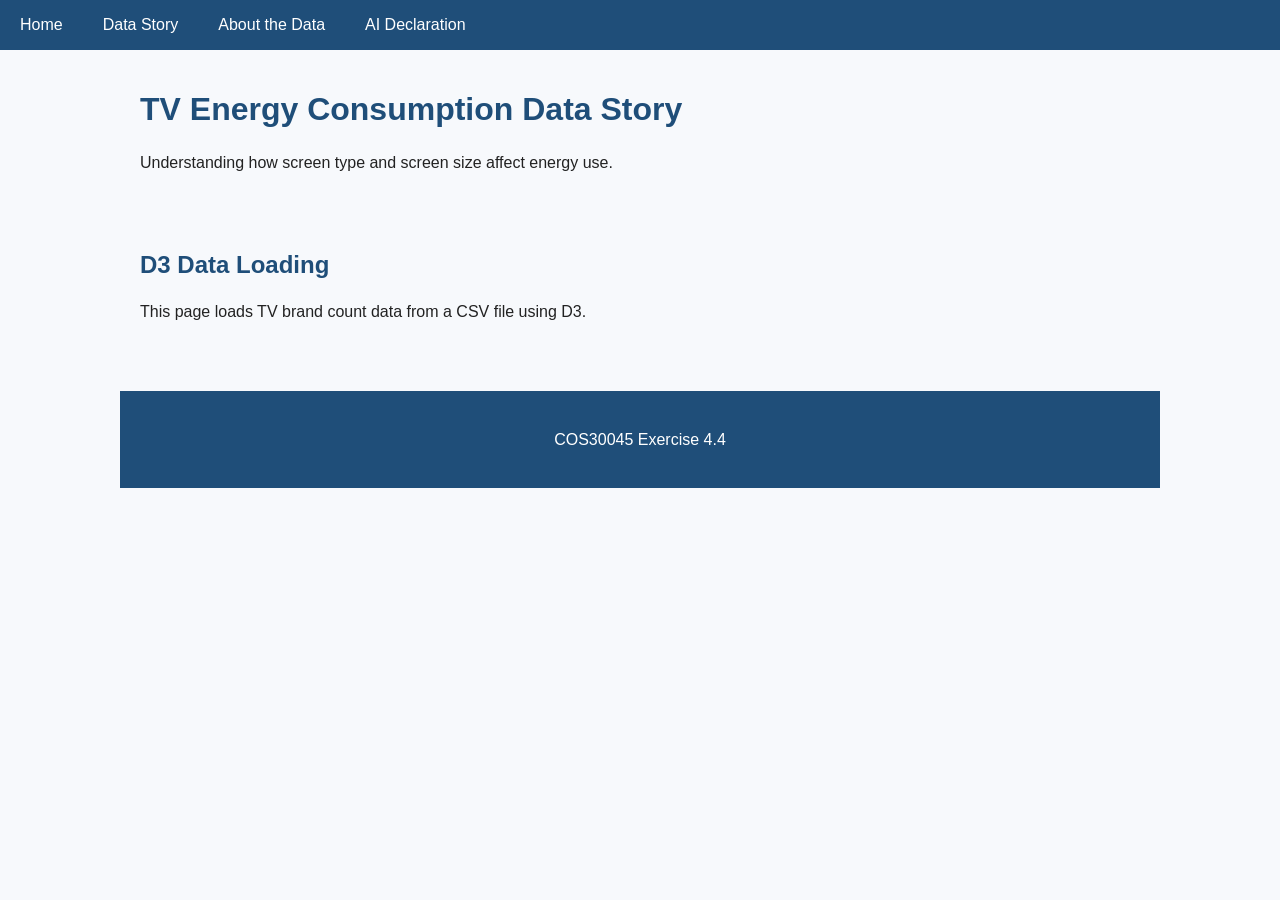
<file: index.html>
<!DOCTYPE html>
<html lang="en">
<head>
  <meta charset="UTF-8">
  <meta name="viewport" content="width=device-width, initial-scale=1.0">
  <title>TV Energy Consumption</title>
  <link rel="stylesheet" href="style.css">
</head>
<body>

  <nav>
    <ul class="navbar">
      <li><a href="index.html">Home</a></li>
      <li><a href="story.html">Data Story</a></li>
      <li><a href="about.html">About the Data</a></li>
      <li><a href="ai.html">AI Declaration</a></li>
    </ul>
  </nav>

  <header>
    <h1>TV Energy Consumption Data Story</h1>
    <p>Understanding how screen type and screen size affect energy use.</p>
  </header>

  <main>
    <h2>D3 Data Loading</h2>
    <p>
      This page loads TV brand count data from a CSV file using D3.
    </p>

    <div class="responsive-svg-container"></div>
  </main>

  <footer>
    <p>COS30045 Exercise 4.4</p>
  </footer>

  <script src="https://d3js.org/d3.v7.min.js"></script>
  <script src="main.js"></script>
</body>
</html>
</file>
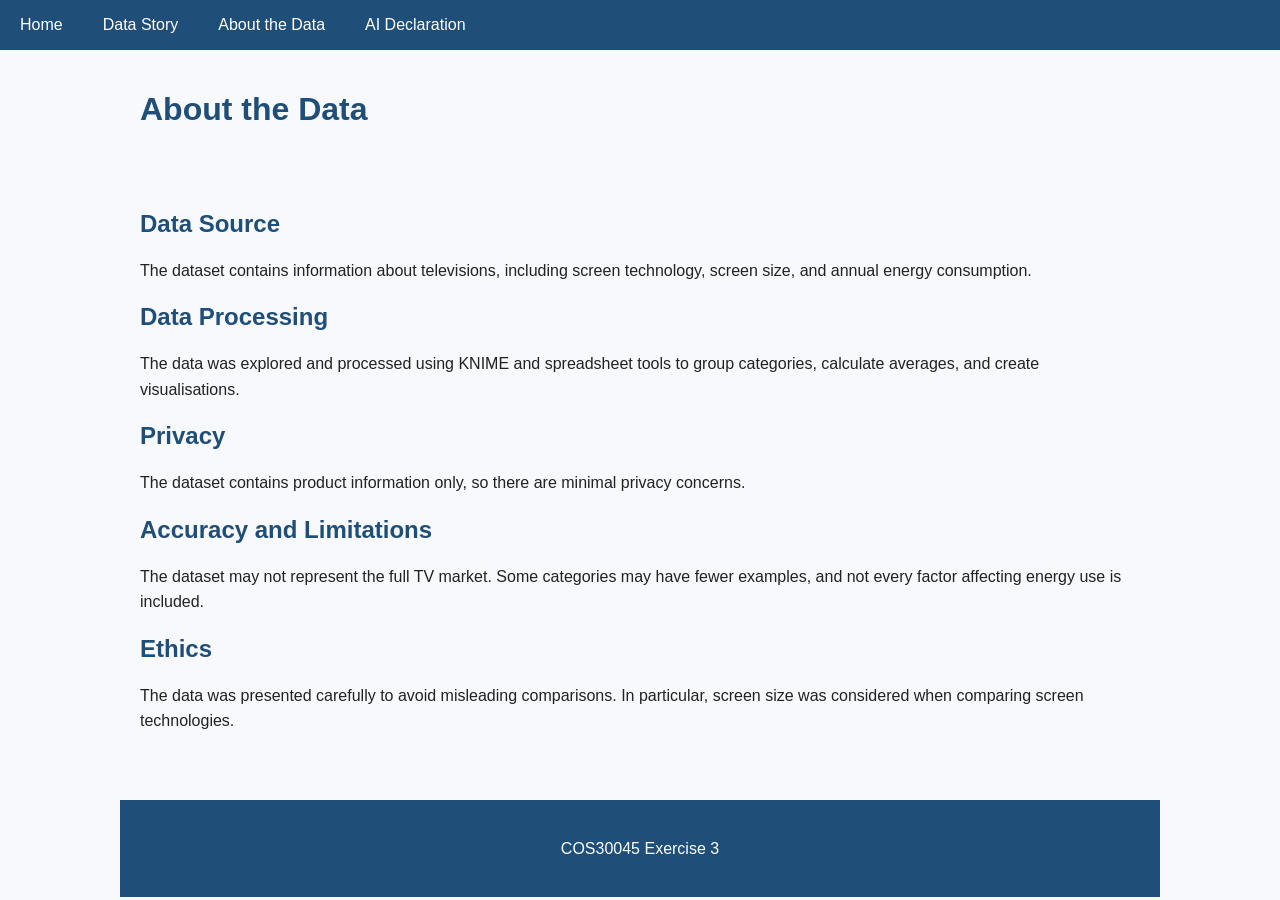
<file: about.html>
<!DOCTYPE html>
<html lang="en">
<head>
  <meta charset="UTF-8">
  <meta name="viewport" content="width=device-width, initial-scale=1.0">
  <title>About the Data</title>
  <link rel="stylesheet" href="style.css">
</head>
<body>

  <nav>
    <ul class="navbar">
      <li><a href="index.html">Home</a></li>
      <li><a href="story.html">Data Story</a></li>
      <li><a href="about.html">About the Data</a></li>
      <li><a href="ai.html">AI Declaration</a></li>
    </ul>
  </nav>

  <header>
    <h1>About the Data</h1>
  </header>

  <main>
    <h2>Data Source</h2>
    <p>The dataset contains information about televisions, including screen technology, screen size, and annual energy consumption.</p>

    <h2>Data Processing</h2>
    <p>The data was explored and processed using KNIME and spreadsheet tools to group categories, calculate averages, and create visualisations.</p>

    <h2>Privacy</h2>
    <p>The dataset contains product information only, so there are minimal privacy concerns.</p>

    <h2>Accuracy and Limitations</h2>
    <p>The dataset may not represent the full TV market. Some categories may have fewer examples, and not every factor affecting energy use is included.</p>

    <h2>Ethics</h2>
    <p>The data was presented carefully to avoid misleading comparisons. In particular, screen size was considered when comparing screen technologies.</p>
  </main>

  <footer>
    <p>COS30045 Exercise 3</p>
  </footer>

</body>
</html>
</file>
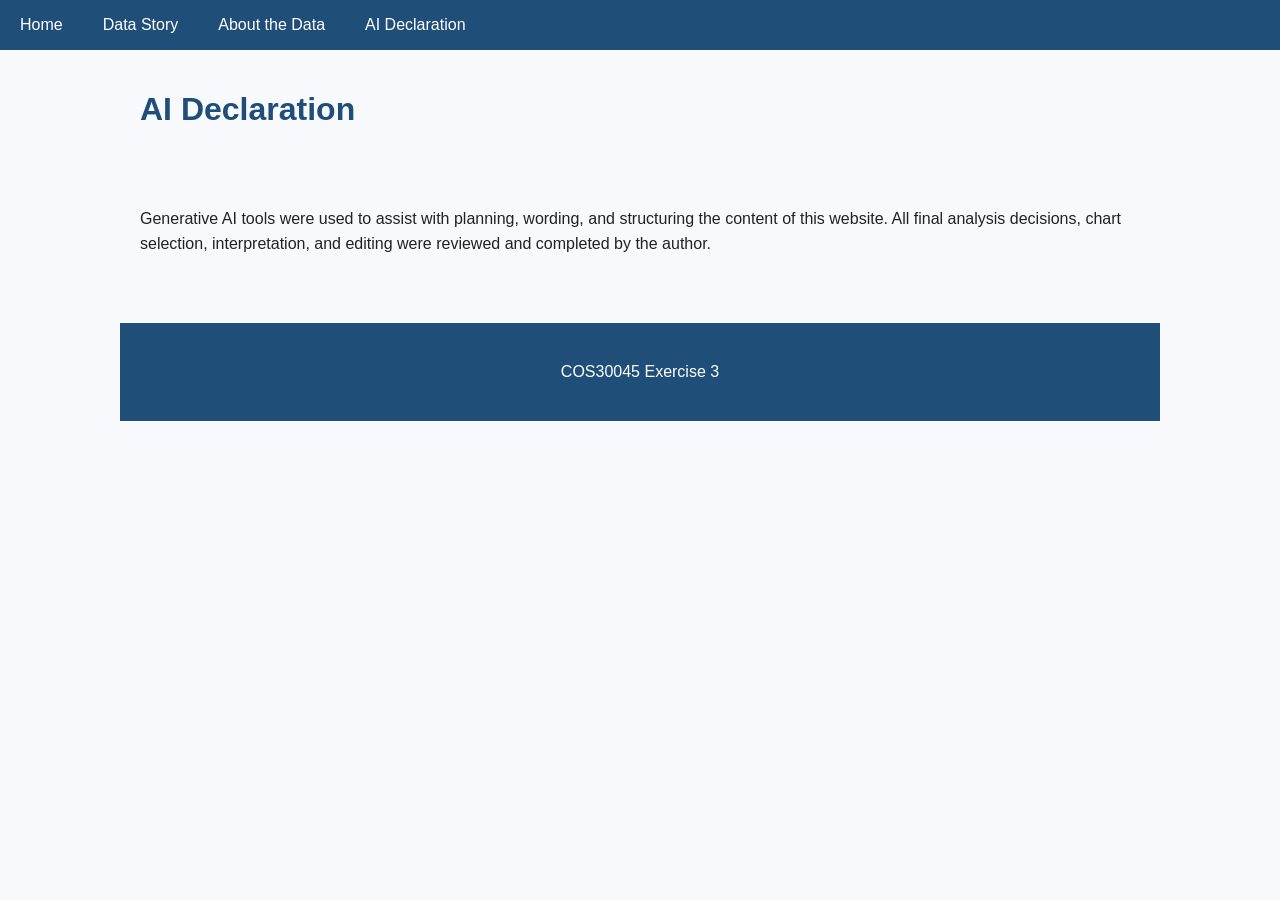
<file: ai.html>
<!DOCTYPE html>
<html lang="en">
<head>
  <meta charset="UTF-8">
  <meta name="viewport" content="width=device-width, initial-scale=1.0">
  <title>AI Declaration</title>
  <link rel="stylesheet" href="style.css">
</head>
<body>

  <nav>
    <ul class="navbar">
      <li><a href="index.html">Home</a></li>
      <li><a href="story.html">Data Story</a></li>
      <li><a href="about.html">About the Data</a></li>
      <li><a href="ai.html">AI Declaration</a></li>
    </ul>
  </nav>

  <header>
    <h1>AI Declaration</h1>
  </header>

  <main>
    <p>
      Generative AI tools were used to assist with planning, wording, and structuring the content of this website.
      All final analysis decisions, chart selection, interpretation, and editing were reviewed and completed by the author.
    </p>
  </main>

  <footer>
    <p>COS30045 Exercise 3</p>
  </footer>

</body>
</html>
</file>
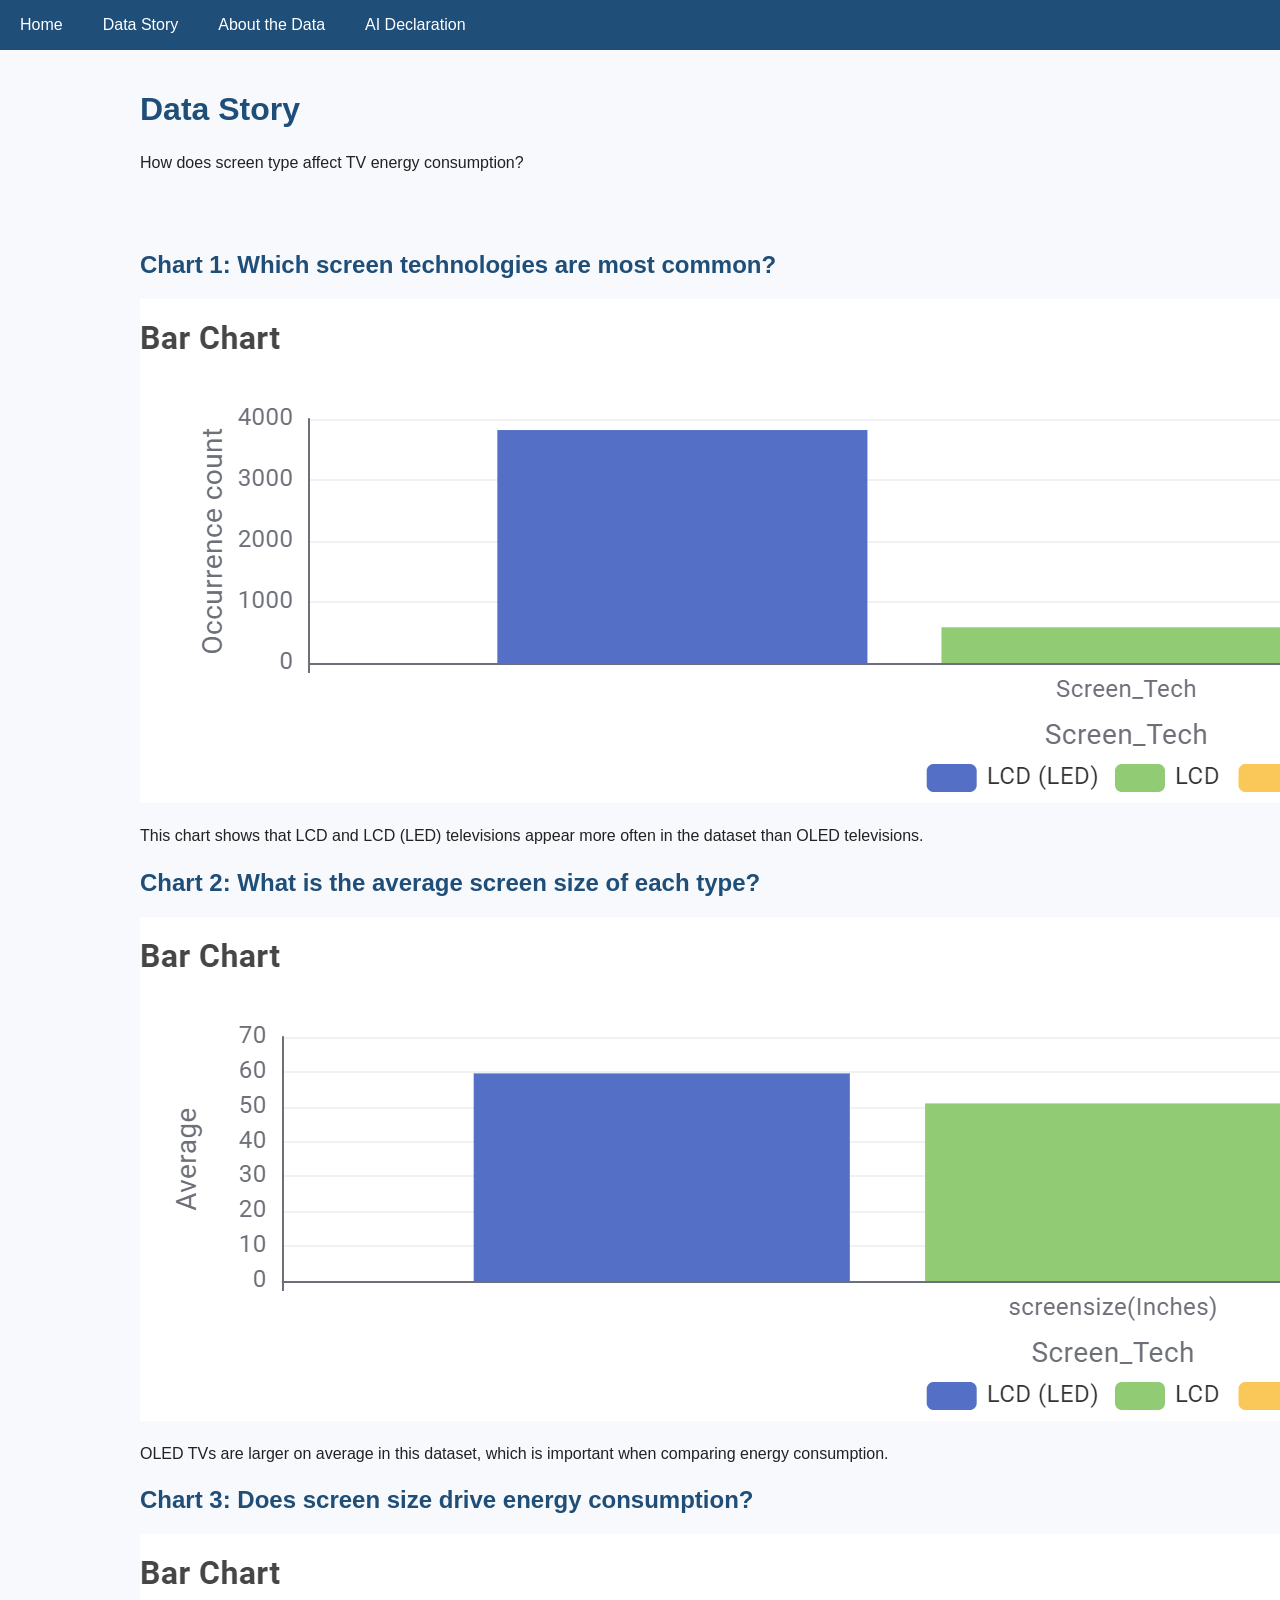
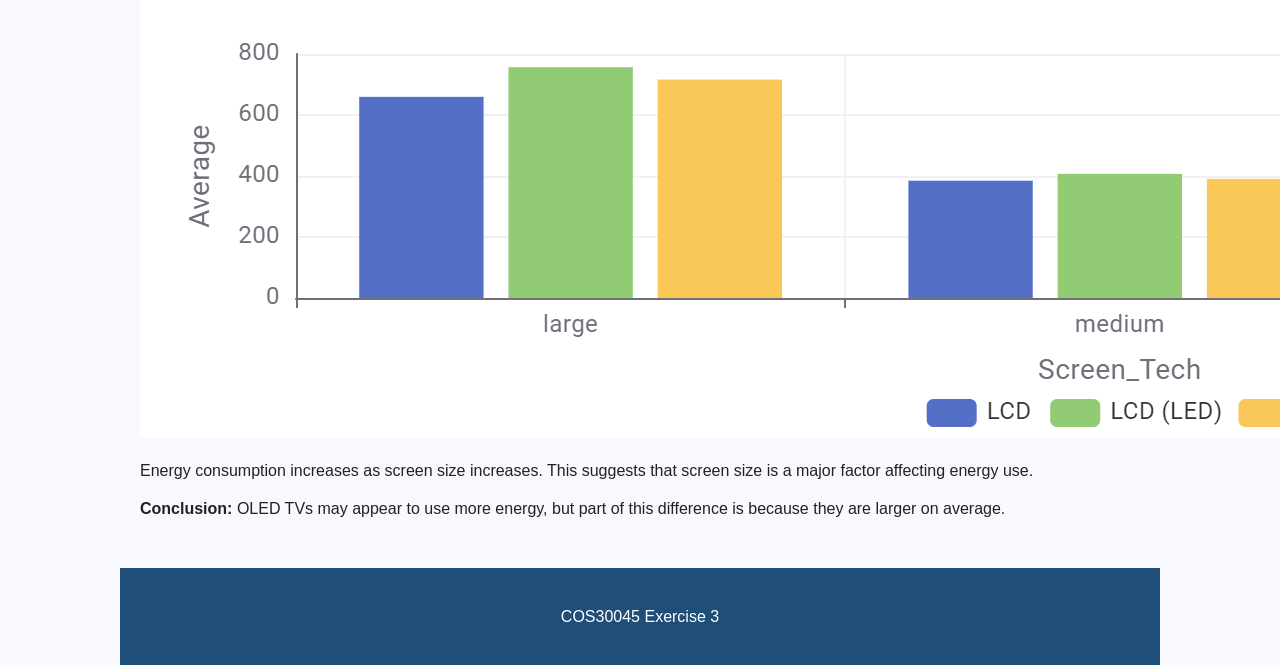
<file: story.html>
<!DOCTYPE html>
<html lang="en">
<head>
  <meta charset="UTF-8">
  <meta name="viewport" content="width=device-width, initial-scale=1.0">
  <title>Data Story</title>
  <link rel="stylesheet" href="style.css">
</head>
<body>

  <nav>
    <ul class="navbar">
      <li><a href="index.html">Home</a></li>
      <li><a href="story.html">Data Story</a></li>
      <li><a href="about.html">About the Data</a></li>
      <li><a href="ai.html">AI Declaration</a></li>
    </ul>
  </nav>

  <header>
    <h1>Data Story</h1>
    <p>How does screen type affect TV energy consumption?</p>
  </header>

  <main>
    <h2>Chart 1: Which screen technologies are most common?</h2>
    <div class="chart">
      <img src="images/chart1-screen-tech-frequency.png" alt="Frequency of screen technologies">
    </div>
    <p>
      This chart shows that LCD and LCD (LED) televisions appear more often in the dataset than OLED televisions.
    </p>

    <h2>Chart 2: What is the average screen size of each type?</h2>
    <div class="chart">
      <img src="images/chart2-average-screen-size.png" alt="Average screen size by technology">
    </div>
    <p>
      OLED TVs are larger on average in this dataset, which is important when comparing energy consumption.
    </p>

    <h2>Chart 3: Does screen size drive energy consumption?</h2>
    <div class="chart">
      <img src="images/chart3-size-vs-energy.png" alt="Screen size versus energy consumption">
    </div>
    <p>
      Energy consumption increases as screen size increases. This suggests that screen size is a major factor affecting energy use.
    </p>

    <div class="highlight">
      <strong>Conclusion:</strong> OLED TVs may appear to use more energy, but part of this difference is because they are larger on average.
    </div>
  </main>

  <footer>
    <p>COS30045 Exercise 3</p>
  </footer>

</body>
</html>
</file>
<file: style.css>
body {
  font-family: Arial, sans-serif;
  margin: 0;
  background: #f7f9fc;
  color: #222;
}

nav {
  background: #1f4e79;
  padding: 0;
}

.navbar {
  list-style: none;
  margin: 0;
  padding: 0;
  display: flex;
}

.navbar li {
  margin: 0;
}

.navbar a {
  display: block;
  padding: 16px 20px;
  color: white;
  text-decoration: none;
}

.navbar a:hover {
  background: #163a5c;
}

header,
main,
footer {
  max-width: 1000px;
  margin: auto;
  padding: 20px;
}

h1,
h2 {
  color: #1f4e79;
}

p {
  line-height: 1.6;
}

footer {
  text-align: center;
  padding: 20px;
  color: white;
  background: #1f4e79;
  margin-top: 30px;
}

.responsive-svg-container {
  margin-right: auto;
  margin-left: auto;
  width: 100%;
  max-width: 1200px;
}
</file>
